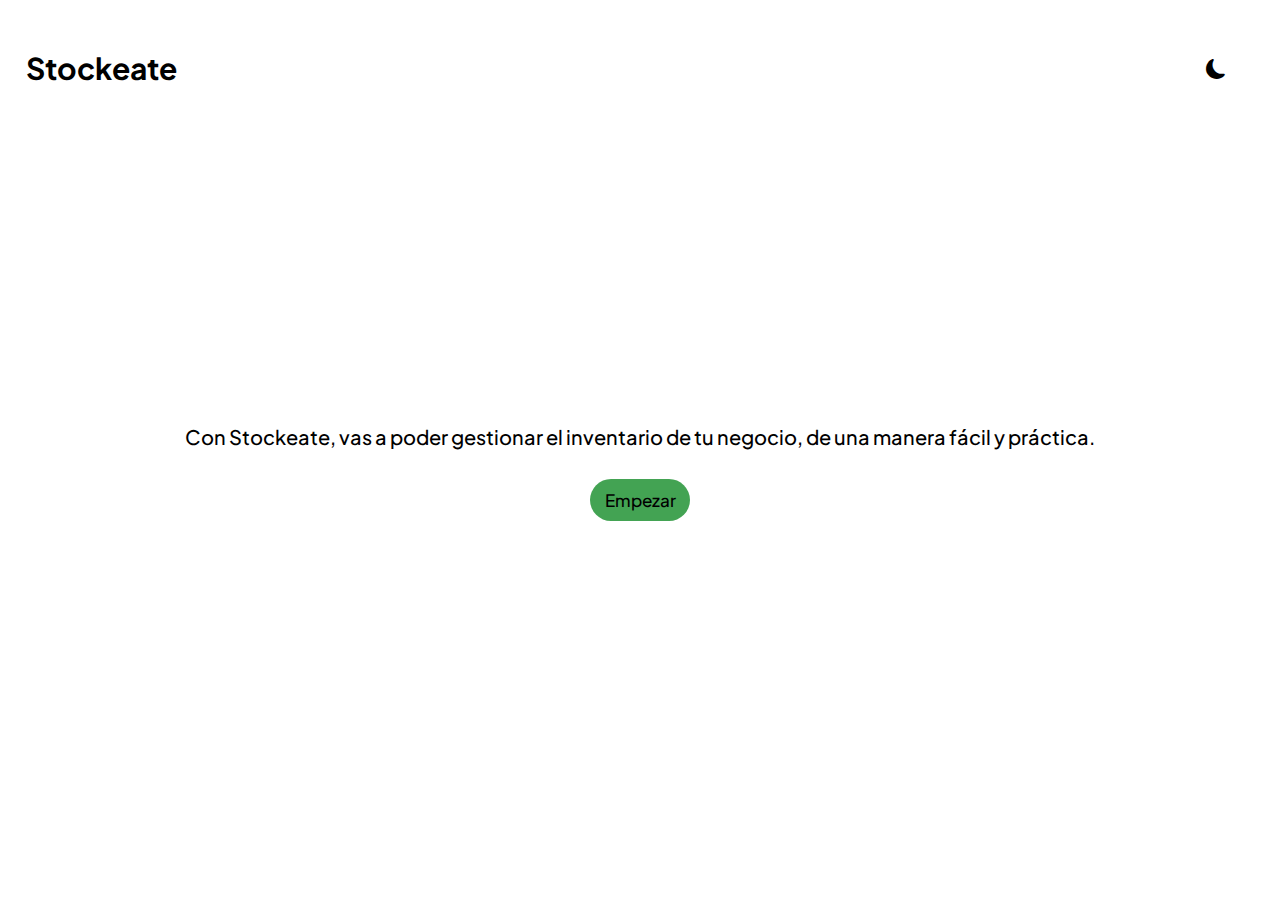
<file: OneDrive/Escritorio/Entregable1-SanchezFrancisco/index.html>
<!DOCTYPE html>
<html lang="en">
<head>
    <meta charset="UTF-8">
    <meta name="viewport" content="width=device-width, initial-scale=1.0">
    <link rel="stylesheet" href="https://cdn.jsdelivr.net/npm/bootstrap-icons@1.11.3/font/bootstrap-icons.min.css">
    <link rel="stylesheet" href="./css/style.css">
    <link rel="preconnect" href="https://fonts.googleapis.com">
    <link rel="preconnect" href="https://fonts.gstatic.com" crossorigin>
    <link href="https://fonts.googleapis.com/css2?family=Plus+Jakarta+Sans:ital,wght@0,200..800;1,200..800&display=swap" rel="stylesheet">
    <title>Stockeate</title>
</head>
<body>
    <header class="header">
        <h1 class="title">Stockeate</h1>
        <div class="menu-header">
            <button type="button" id="dark-mode-btn"><i class="bi bi-moon-fill"></i></button>
        </div>
    </header>
    <main>
        <div class="main-index">
            <div>
                <p class="card-p">Con Stockeate, vas a poder gestionar el inventario de tu negocio, de una manera fácil y práctica.</p>
            </div>
            <div>
                <button type="button "id="main-btn" class="main-btn">Empezar</button>
            </div>
        </div>
    </main>
    <script src="./js/index.js"></script>
</body>
</html>
</file>
<file: OneDrive/Escritorio/Entregable1-SanchezFrancisco/css/style.css>
* {
    margin: 0;
    padding: 0;
    box-sizing: border-box;
    font-family: "Plus Jakarta Sans", sans-serif;
    font-weight: 500;
    font-size: 20px;
}
header {
    width: 100%;
    height: 15vh;
    display: flex;
    align-items: center;
}
.title {
    text-align: center;
    width: 90%;
    padding-left: 2%;
    font-weight: 700;
    font-size: 30px;
    display: flex;
}
.menu-header{
    width: 10%;
    display: flex;
    justify-content: space-evenly;
    align-items: center;
}
#dark-mode-btn{
    width: 30px;
    height: 30px;
    border: none;
    background: none;
}
.main-index{
    height: 75vh;
    width: 100%;
    display: flex;
    flex-direction: column;
    justify-content: center;
    align-items: center;
    gap: 30px;
}
.main-btn{
    width: 100px;
    background-color: #43a353;
    border: none;
    border-radius: 30px;
    padding: 10px 10px;
    font-size: 17px;
    text-align: center;
}
.menu-main{
    background: #43a353;
    background: linear-gradient(90deg, #43a353 45%, #005c98 55%);
    box-shadow: 1px 0px 5px #398b47;
    height: 10vh;
    display: flex;
    justify-content: space-around;
}
.main-products{
    display: flex;
    height: 100vh;
    width: 100%;
}
.menu-btn{
    width: 50%;
    background: none;
    border: none;
}
input{
    height: 30px;
    font-size: 15px;
    padding-left: 10px;
    border: 1px solid #7e7e7e;
    border-radius: 15px;
}
.menu-input{
    display: flex;
    flex-direction: column;
    gap: 15px;
}
.add-products{
    width: 50%;
    height: 80%;
    display: flex;
    justify-content: center;
}
.inv-products{
    width: 50%;
    height: 100%;
    display: flex;
    flex-direction: column;
    justify-content: start;
    align-items: center;
}
.card-producto{
    margin: 20px;
    padding-left: 40px;
    background-color: hwb(204 0% 40%);
    height: 20%;
    width: 80%;
    border-radius: 100px;
    display: flex;
    justify-content: space-evenly;
    align-items: center;
}
.info-producto{
    height: 100%;
    width: 75%;
    display: flex;
    flex-direction: column;
    justify-content: space-evenly;
}
.form-card{
    width: 80%;
    display: flex;
    align-items: center;
    justify-content: center;
    flex-direction: column;
    gap: 50px;
}

/* Dark Mode */
.dark-mode{
    background-color: #1e3746;
    color: white;
}
.dark-mode-btn{
    color: white;
}
</file>
